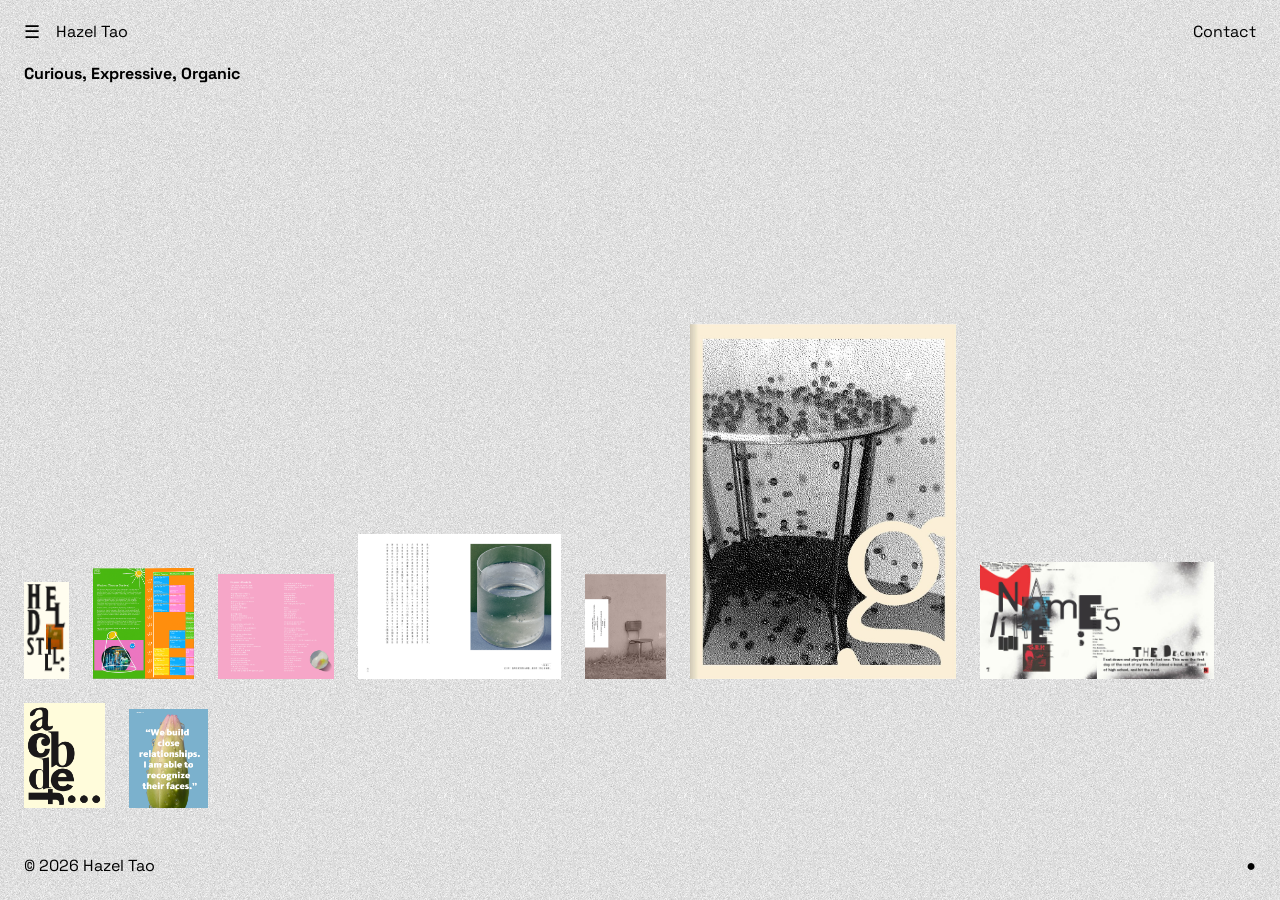
<file: index.html>
<!DOCTYPE html>
<html lang="en">
<head>
	<meta charset="utf-8">
	<meta name="viewport" content="width=device-width, initial-scale=1">
	<title>Hazel Tao — Editorial</title>
	<meta name="description" content="Editorial works by Honger (Hazel) Tao.">
	<link rel="preconnect" href="https://fonts.googleapis.com">
	<link rel="preconnect" href="https://fonts.gstatic.com" crossorigin>
	<link rel="stylesheet" href="https://fonts.googleapis.com/css2?family=Space+Grotesk:wght@400;700&display=swap">
	<link rel="stylesheet" href="style.css?v=2">
</head>
<body>
	<div>
		<header>
			<button class="menu-btn" aria-label="Menu" aria-expanded="false">&#9776;</button>
			<a href="./">Hazel Tao</a>
			<a class="right" href="mailto:heizedesign@gmail.com">Contact</a>
		</header>
		<nav class="menu" id="menu">
			<ul>
				<h3>Editorial works</h3>
				<li>Held Still, exhibition catalogue</li>
				<li>Wuzhen Theater Festival, brochure</li>
				<li>Pied Piper, lyric booklet</li>
				<li>此岸, book</li>
				<li><a href="project.html?p=in-and-around">In and Around, brochure</a></li>
				<li>Solserif, type specimen</li>
				<li>Find Your Voice, editorial</li>
				<li>Font design, covers</li>
				<li>Arboretum, brand bible</li>
			</ul>
			<ul>
				<h3>Contact</h3>
				<li><a href="mailto:heizedesign@gmail.com">heizedesign@gmail.com</a></li>
				<li><a href="https://www.instagram.com/sol.studioooo/">Instagram</a></li>
			</ul>
		</nav>
		<div class="heading"><h1>Curious, Expressive, Organic</h1></div>
	</div>

	<!-- 从左到右 1–9；--h 是每件作品的显示高度（1–7 按参考网站对应位置的大小设定） -->
	<main class="works">
		<a title="Held Still, exhibition catalogue cover"><img style="--h: 9.7" src="images/01-held-still-cover.png" width="1488" height="3200" alt="Held Still, catalogue cover"></a>
		<a title="Wuzhen Theater Festival, brochure"><img style="--h: 11.1" src="images/02-wuzhen-brochure.png" width="762" height="838" alt="Wuzhen Theater Festival, brochure spread"></a>
		<a title="Pied Piper, lyric booklet p. 5"><img style="--h: 10.5" src="images/03-pied-piper-lyrics-p5.png" width="5929" height="5347" alt="Pied Piper, lyric booklet page"></a>
		<a title="此岸, spread"><img style="--h: 14.5" src="images/04-ci-an-spread.jpg" width="2669" height="1902" alt="此岸, book spread"></a>
		<a href="project.html?p=in-and-around" title="In and Around, brochure"><img style="--h: 10.5" src="images/05-ats-brochure-cover.jpg" width="2475" height="3200" alt="In and Around, brochure cover"></a>
		<a title="Solserif, type specimen"><img style="--h: 35.6" src="images/06-solserif.jpg" width="843" height="1126" alt="Solserif, type specimen"></a>
		<a title="Find Your Voice, spread"><img style="--h: 11.7" src="images/07-find-your-voice-spread.jpg" width="1024" height="512" alt="Find Your Voice, editorial spread"></a>
		<a title="Font design, covers"><img style="--h: 10.5" src="images/08-font-design-covers.jpg" width="2448" height="3168" alt="Font design, cover"></a>
		<a title="Arboretum, brand bible"><img style="--h: 9.9" src="images/09-arboretum-brand-bible.jpg" width="2304" height="2880" alt="Arboretum brand bible, page"></a>
	</main>

	<footer>
		<div>© 2026 Hazel Tao</div>
		<div>●</div>
	</footer>

	<script src="site.js?v=2"></script>
</body>
</html>
</file>
<file: style.css>
/* 参考 sulki-min.com：灰色噪点底、小字页头、作品底边对齐按真实比例排列 */
:root {
	--u: 0.78vw; /* 首页作品高度的单位，跟着窗口宽度缩放 */
	--gap: 24px;
	--pad: 24px;
	--ink: #000;
}
* { box-sizing: border-box; }
html, body { height: 100%; }
body {
	margin: 0;
	min-height: 100vh;
	display: flex;
	flex-direction: column;
	justify-content: space-between;
	font: 400 16px/20px 'Space Grotesk', 'Helvetica Neue', Arial, sans-serif;
	color: var(--ink);
	background: #e0e0e0 url('images/noise.png') repeat;
	background-size: 240px 240px;
}
a { color: inherit; text-decoration: none; }
h1, h3 { font-size: 16px; line-height: 20px; font-weight: 700; margin: 0; }
p, ul { margin: 0; padding: 10px 0; }
ul { list-style: none; }

/* ---------- 页头 / 菜单 / 页脚 ---------- */
header {
	display: grid;
	grid-template-columns: 32px 1fr auto;
	align-items: center;
	padding: var(--pad);
	line-height: 16px;
}
.menu-btn { all: unset; cursor: pointer; font-size: 18px; }
.right { text-align: right; }
.heading { padding: 0 var(--pad); }

.menu {
	display: none;
	padding: 8px var(--pad) 24px calc(var(--pad) + 32px);
	gap: 48px;
	flex-wrap: wrap;
}
.menu.open { display: flex; }
.menu h3 { margin: 0 0 4px; }
.menu ul { padding: 0; }
.menu a:hover, .menu a:focus { background: #f0f0f0; }

footer {
	display: flex;
	justify-content: space-between;
	padding: var(--pad);
}

/* ---------- 首页 ---------- */
.works {
	display: flex;
	flex-flow: row wrap;
	align-items: flex-end;
	gap: var(--gap);
	padding: var(--gap);
	margin-top: auto;
}
.works a { display: block; line-height: 0; }
.works img {
	display: block;
	height: calc(var(--h) * var(--u));
	width: auto;
}

/* ---------- 详情页：左边封面、右边文字，下面是所有单页 ---------- */
.entry {
	display: grid;
	grid-template-columns: 1fr 1fr;
	align-items: end;
	gap: var(--gap);
	padding: 12px var(--pad) 0;
}
.entry-cover img { display: block; height: 520px; max-width: 100%; width: auto; object-fit: contain; object-position: left bottom; }
.entry-text { max-width: 640px; align-self: start; }
.entry-text .specs li { padding: 0; }
.entry-text .meta { padding-top: 10px; }
.entry-text .meta li { padding: 0; }

.pages {
	display: flex;
	flex-flow: row wrap;
	align-items: flex-end;
	gap: var(--gap);
	padding: calc(var(--gap) * 2) var(--pad) var(--gap);
}
.pages figure { margin: 0; line-height: 0; }
.pages img { display: block; height: 420px; width: auto; }

.turn {
	display: grid;
	grid-template-columns: 24px 24px auto;
	padding: 0 var(--pad) 12px;
}

@media (max-width: 1079px) {
	.entry { grid-template-columns: 1fr; }
	.entry-cover img { height: auto; width: min(100%, 420px); }
}

@media (max-width: 760px) {
	:root { --u: 2.1vw; --gap: 16px; --pad: 16px; }
	.pages figure { width: calc(50% - var(--gap) / 2); }
	.pages img { height: auto; width: 100%; }
}
</file>
